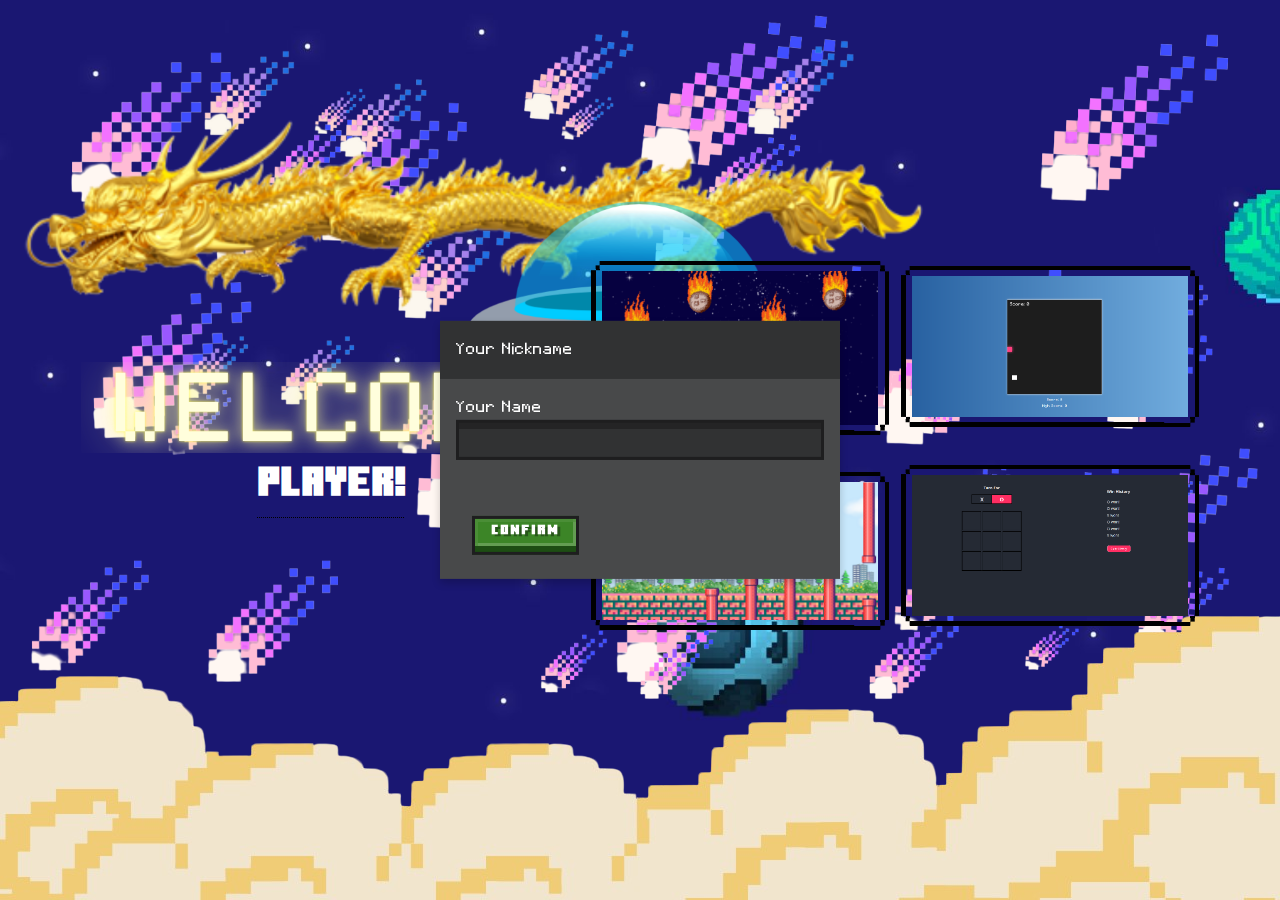
<file: index.html>
<!DOCTYPE html>
<html lang="en">
  <head>
    <meta charset="UTF-8" />
    <meta name="viewport" content="width=device-width, initial-scale=1.0" />
    <title>Kelompok 1 - Games</title>
    <link rel="stylesheet" href="assets/css/style.css" />
    <link
      rel="stylesheet"
      href="assets/css/minecraft-css-framework-v-1.0.0.css"
    />

    <style>
      html {
        scrollbar-width: none;
      }

      /* Hide scrollbar for Chrome, Safari and Opera */
      ::-webkit-scrollbar {
        display: none;
      }

      .element::-webkit-scrollbar {
        width: 0 !important;
      }

      @keyframes move-cloud-left {
        from {
          transform: translate(100%, -100%);
          /* Mulai di luar layar sebelah kanan */
        }

        to {
          transform: translate(-100%, 100%);
          /* Berakhir di luar layar sebelah kiri */
        }
      }

      @keyframes earth-move-right {
        from {
          transform: translateX(100%);
        }

        to {
          transform: translateX(-100%);
        }
      }

      @keyframes object-move-up {
        from {
          transform: translateY(100%);
          /* Mulai di luar layar sebelah kanan */
        }

        to {
          transform: translateY(-100%);
          /* Berakhir di luar layar sebelah kiri */
        }
      }

      .cloud-left {
        position: absolute;
        top: 0%;
        left: 0;
        width: 100%;
        /* 50% dari lebar layar */
        /* max-width: 2000px; */
        /* Maksimal lebar */
        height: auto;
        /* opacity: 0.8; */
        z-index: 100;
        animation: move-cloud-left 25s linear infinite;
        /* Durasi 20 detik, berulang */
      }

      .austronot {
        position: absolute;
        top: 0%;
        left: 0;
        width: 100%;
        /* 50% dari lebar layar */
        /* max-width: 2000px; */
        /* Maksimal lebar */
        height: auto;
        /* opacity: 0.8; */
        z-index: 115;
        animation: object-move-up 45s linear infinite;
      }

      .earth {
        position: absolute;
        top: 0%;
        left: 0;
        width: 100%;
        /* 50% dari lebar layar */
        /* max-width: 2000px; */
        /* Maksimal lebar */
        height: auto;
        /* opacity: 0.8; */
        z-index: 110;
        animation: earth-move-right 85s linear infinite;
      }

      body.modal-open-prevent-interaction {
        pointer-events: none;
        /* Prevents interaction with elements below */
      }

      .modal {
        pointer-events: auto;
      }

      .tooltip {
        position: relative;
        display: inline-block;
        border-bottom: 1px dotted black;
      }

      .tooltip .tooltiptext {
        visibility: hidden;
        width: 120px;
        background-color: #555;
        color: #fff;
        text-align: center;
        border-radius: 6px;
        padding: 5px 0;
        position: absolute;
        z-index: 1;
        bottom: 125%;
        left: 50%;
        margin-left: -60px;
        opacity: 0;
        transition: opacity 0.3s;
      }

      .tooltip .tooltiptext::after {
        content: "";
        position: absolute;
        top: 100%;
        left: 50%;
        margin-left: -5px;
        border-width: 5px;
        border-style: solid;
        border-color: #555 transparent transparent transparent;
      }

      .tooltip:hover .tooltiptext {
        visibility: visible;
        opacity: 1;
      }
    </style>
  </head>

  <body class="modal-open-prevent-interaction">
    <img src="./assets/meteor2.png" alt="Cloud Left" class="cloud-left" />
    <img
      src="./assets/ufo.png"
      alt="Cloud Left"
      width="50px"
      class="austronot"
    />
    <img src="./assets/naga.png" alt="Cloud Left" width="50px" class="earth" />
    <div class="background-container">
      <div class="title">
        <img src="assets/welcome-text.png" alt="" />
        <h1 id="player" class="tooltip">
          Player! <span class="tooltiptext">Click to change</span>
        </h1>
      </div>
      <div class="games">
        <a href="spacegame/index.html">
          <img src="assets/example-1.png" alt="" />
        </a>
        <a href="flappy-bird/index.html">
          <img src="assets/example-2.png" alt="" />
        </a>
      </div>
      <div class="games">
        <a href="snake-game/index.html">
          <img src="assets/example-4.png" alt="" />
        </a>
        <a href="TicTacToe/index.html">
          <img src="assets/example-3.png" alt="" />
        </a>
      </div>
      <!-- <img src="./assets/cloud.png" alt=""> -->
      <img src="assets/cloud1.png" alt="Cloud" class="cloud" />
    </div>

    <!-- Modal -->
    <div id="example-modal" class="modal">
      <div class="modal-header">Your Nickname</div>
      <div class="modal-body">
        <div class="form-group">
          <label for="form-label">Your Name</label>
          <input type="text" name="" class="form-input" id="nick" />
        </div>
      </div>
      <div class="modal-footer">
        <button
          class="button button-primary"
          onclick="setUsername(document.getElementById('nick').value); document.getElementById('example-modal').classList.remove('modal-open'); document.body.classList.remove('modal-open-prevent-interaction');"
        >
          Confirm
        </button>
      </div>
    </div>

    <script>
      window.onload = function () {
        if (localStorage.getItem("username") == null) {
          document.getElementById("example-modal").classList.add("modal-open");
          document.body.classList.add("modal-open-prevent-interaction");
        } else {
          document.body.classList.remove("modal-open-prevent-interaction");
          document.getElementById("player").textContent = getUsername();
        }
      };

      document.getElementById("player").addEventListener("click", (e) => {
        document.getElementById("example-modal").classList.add("modal-open");
        document.body.classList.add("modal-open-prevent-interaction");
      });

      function setUsername(username) {
        localStorage.setItem("username", username);

        document.getElementById("player").textContent = getUsername();
      }

      function getUsername() {
        return localStorage.getItem("username") + "!" || "Player!";
      }
    </script>
  </body>
</html>
</file>
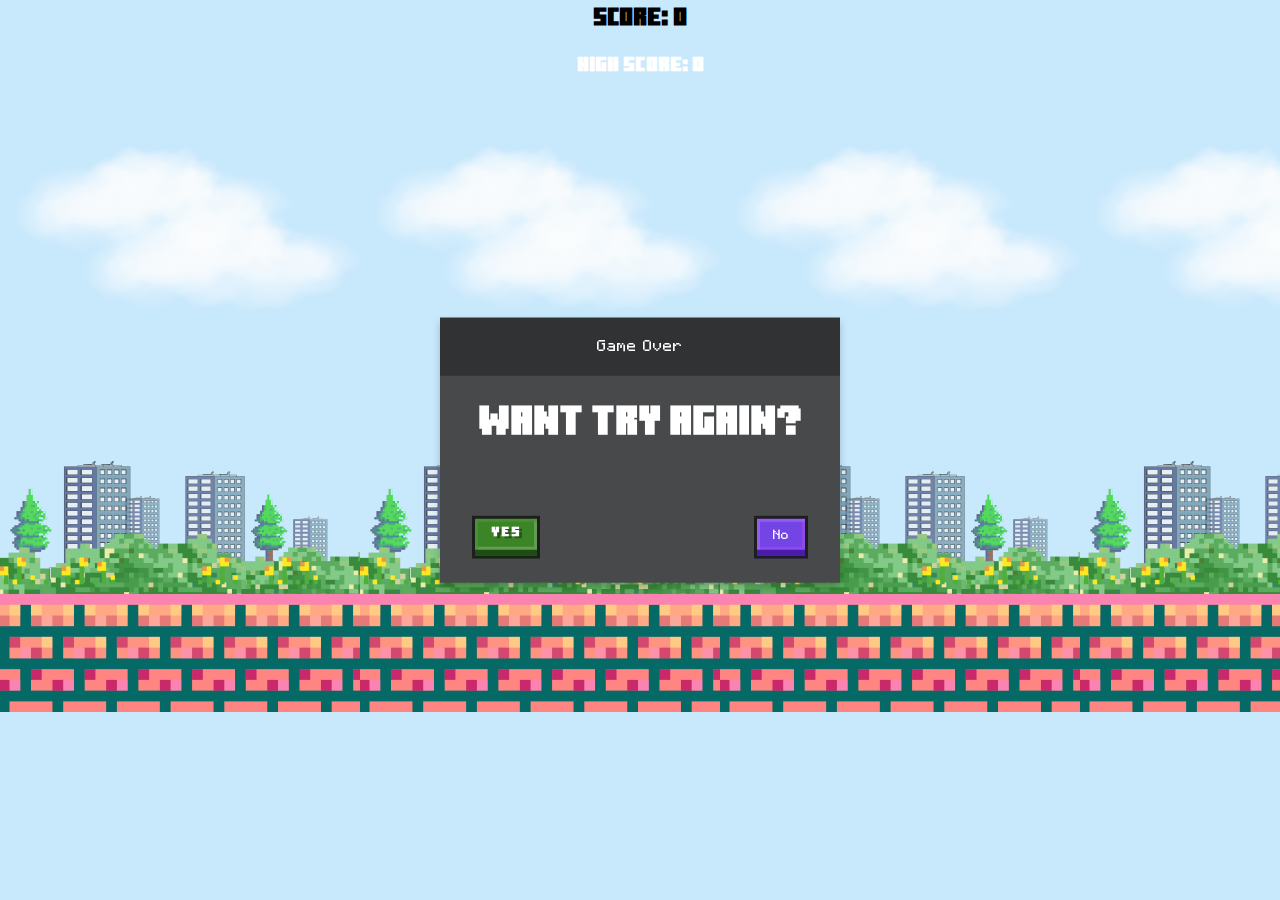
<file: flappy-bird/index.html>
<!DOCTYPE html>
<html>

<head>
  <meta charset="UTF-8">
  <meta name="viewport" , content="width=device-width, initial-scale=1.0">
  <title>Flappy Bird</title>
  <link rel="stylesheet" href="flappybird.css">
  <link rel="stylesheet" href="../assets/css/minecraft-css-framework-v-1.0.0.css">
  <script src="flappybird.js"></script>
</head>

<body style="background: #c8e8fc;">
  <div>
    <h4 style="color: black;">Score: <span id="score">0</span></h4>
    <h5>High Score: <span id="topScore">0</span></h5>
  </div>
  <canvas id="board"></canvas>
  <div id="example-modal" class="modal">
    <div class="modal-header">Game Over</div>
    <div class="modal-body">
      <h1>Want try again?</h1>
    </div>
    <div class="modal-footer" style="display: flex; justify-content: space-between;">
      <button class="button button-primary"
        onclick="document.getElementById('example-modal').classList.remove('modal-open');">Yes</button>
      <button class="button button-secondary" onclick="location.href='../index.html';">No</button>
    </div>
  </div>
</body>

</html>
</file>
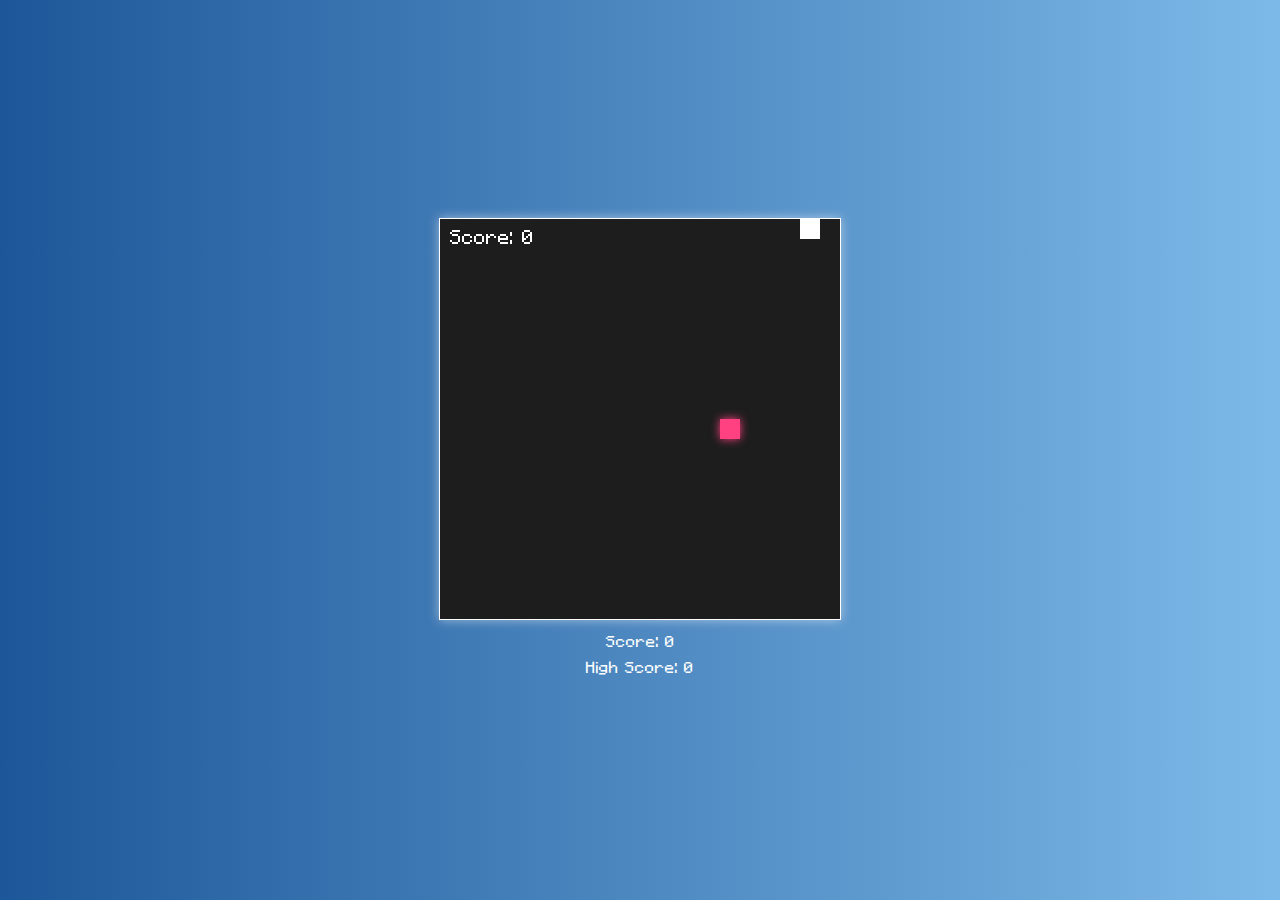
<file: snake-game/index.html>
<!DOCTYPE html>
<html lang="en">

<head>
    <meta charset="UTF-8">
    <meta name="viewport" content="width=device-width, initial-scale=1.0">
    <style>
        body {
            display: flex;
            justify-content: center;
            align-items: center;
            flex-direction: column;
            height: 100vh;
            margin: 0;
            background: linear-gradient(to right, #1e5799, #7db9e8);
            color: #fff;
            /* font-family: 'Times New Roman', Times, serif; */
            font-size: 40px;
            text-align: center;
        }

        canvas {
            background-color: #1d1d1d;
            border: 1px solid #fff;
            box-shadow: 0 0 10px rgba(255, 255, 255, 0.5);
        }

        #score {
            margin-top: 10px;
        }
    </style>
    <link rel="stylesheet" href="../assets/css/minecraft-css-framework-v-1.0.0.css">
    <title>Snake Game </title>
</head>

<body>

    <canvas id="snakeCanvas" width="400" height="400"></canvas>

    <div id="score-container">
        <div id="score">Score: <span>0</span></div>
        <div id="high-score">High Score: <span>0</span></div>
    </div>

    <div id="example-modal" class="modal" style="z-index: 100;">
        <div class="modal-header">Game Over</div>
        <div class="modal-body">
            <h1>Want try again?</h1>
        </div>
        <div class="modal-footer" style="display: flex; justify-content: space-between;">
            <button class="button button-primary"
                onclick="document.getElementById('example-modal').classList.remove('modal-open');">Yes</button>
            <button class="button button-secondary" onclick="location.href='../index.html';">No</button>
        </div>
    </div>

    <script>
        const canvas = document.getElementById('snakeCanvas');
        const ctx = canvas.getContext('2d');
        const gridSize = 20;
        const canvasSize = canvas.width / gridSize;
        let snake = [{ x: 10, y: 10 }];
        let direction = 'right';
        let food = getRandomFood();
        let score = 0;
        let highScore = localStorage.getItem('highScore-snake') || '0';
        let speed = 200;
        let initialSpeed = speed;

        function drawSnake() {
            snake.forEach((segment, index) => {
                ctx.fillStyle = index === 0 ? '#ff4081' : '#fff';
                ctx.shadowBlur = index === 0 ? 10 : 0;
                ctx.shadowColor = '#ff4081';
                ctx.fillRect(segment.x * gridSize, segment.y * gridSize, gridSize, gridSize);
                ctx.shadowBlur = 0;
            });
        }

        function drawFood() {
            ctx.fillStyle = '#fff';
            ctx.fillRect(food.x * gridSize, food.y * gridSize, gridSize, gridSize);
        }

        function getRandomFood() {
            return {
                x: Math.floor(Math.random() * canvasSize),
                y: Math.floor(Math.random() * canvasSize)
            };
        }

        function moveSnake() {
            const head = { ...snake[0] };

            switch (direction) {
                case 'up':
                    head.y = (head.y - 1 + canvasSize) % canvasSize;
                    break;
                case 'down':
                    head.y = (head.y + 1) % canvasSize;
                    break;
                case 'left':
                    head.x = (head.x - 1 + canvasSize) % canvasSize;
                    break;
                case 'right':
                    head.x = (head.x + 1) % canvasSize;
                    break;
            }

            snake.unshift(head);

            if (head.x === food.x && head.y === food.y) {
                food = getRandomFood();
                score++;
                updateScore();
                increaseSpeed();
            } else {
                snake.pop();
            }
        }

        function checkCollision() {
            const head = snake[0];
            return snake.slice(1).some(segment => segment.x === head.x && segment.y === head.y);
        }

        function increaseSpeed() {
            speed = Math.max(10, initialSpeed - Math.floor(score / 1) * 5);
        }

        function updateScore() {
            const scoreElement = document.querySelector('#score span');
            scoreElement.innerText = score;

            if (score > highScore) {
                // highScore = score;
                const highScoreElement = document.querySelector('#high-score span');
                highScoreElement.innerText = highScore;
            }
        }

        function draw() {
            ctx.clearRect(0, 0, canvas.width, canvas.height);

            if (checkCollision()) {
                resetGame();
            }

            drawSnake();
            drawFood();

            ctx.fillStyle = '#fff';
            ctx.font = '20px MinecraftRegular';
            ctx.fillText(`Score: ${score}`, 10, 25);
        }

        function resetGame() {
            document.getElementById("example-modal").classList.add("modal-open");
            snake = [{ x: 10, y: 10 }];
            direction = 'right';
            food = getRandomFood();
            score = 0;
            localStorage.setItem('highScore-snake', score);
            speed = initialSpeed;
            updateScore();
        }

        function gameLoop() {
            moveSnake();
            draw();
            setTimeout(gameLoop, speed);
        }

        document.addEventListener('keydown', (event) => {
            switch (event.key) {
                case 'ArrowUp':
                    if (direction !== 'down') direction = 'up';
                    break;
                case 'ArrowDown':
                    if (direction !== 'up') direction = 'down';
                    break;
                case 'ArrowLeft':
                    if (direction !== 'right') direction = 'left';
                    break;
                case 'ArrowRight':
                    if (direction !== 'left') direction = 'right';
                    break;
            }
        });

        gameLoop();

    </script>

</body>

</html>
</file>
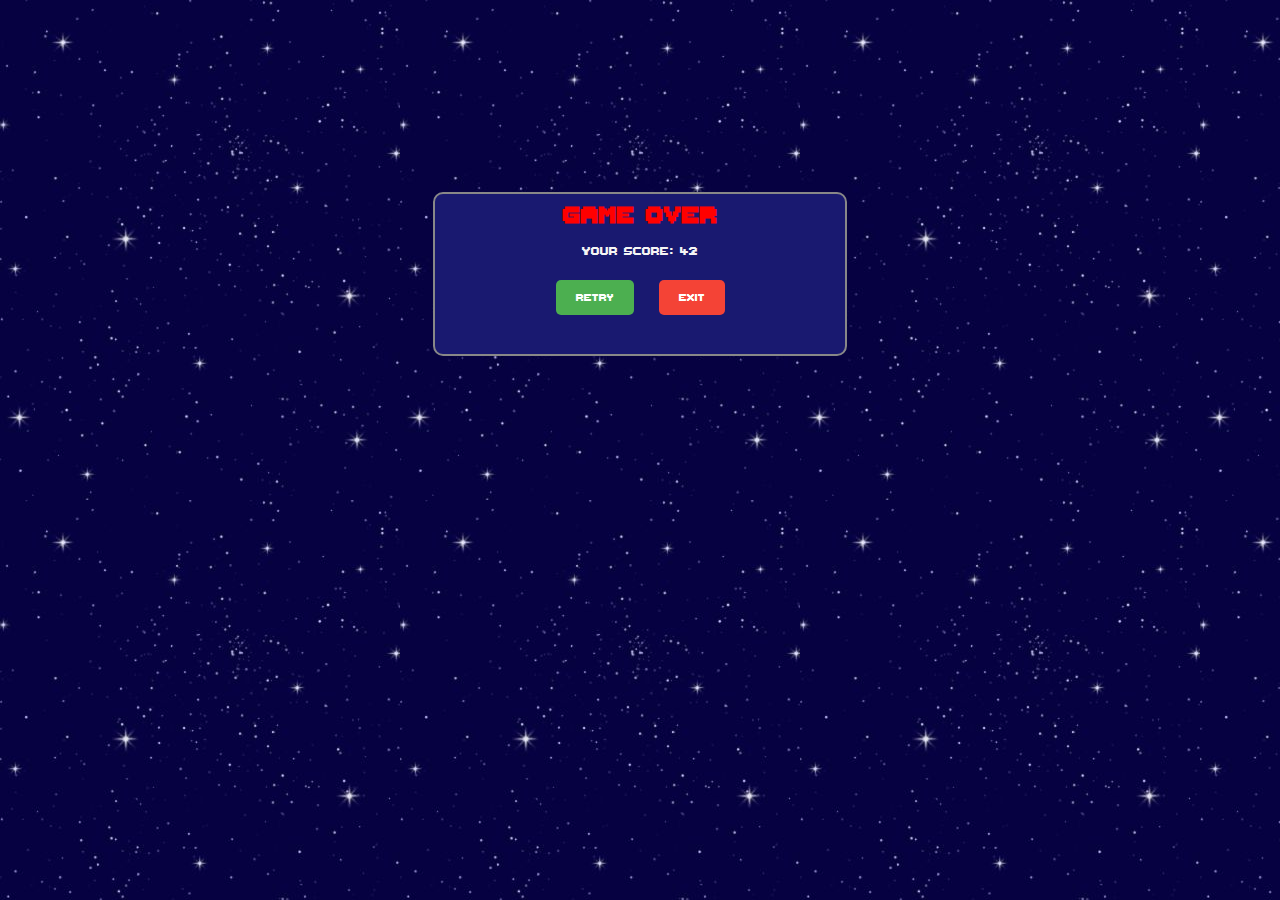
<file: spacegame/index.html>
<!DOCTYPE html>
<html lang="en">

<head>
  <meta charset="UTF-8" />
  <meta name="viewport" content="width=device-width, initial-scale=1.0" />
  <title>Space Adventure</title>
  <link rel="stylesheet" href="style.css" />
</head>

<body>
  <h1>Space Adventure</h1>
  <h3>Score: <span id="score">0</span></h3>
  <h3>High Score: <span id="highScore">0</span></h3>
  <h3>Level: <span id="level">1</span></h3>
  <div id="main">
    <div id="area">
      <div id="plane" style="margin-left: 160px; margin-top: 350px"></div>
    </div>
  </div>

  <!-- Modal Game Over -->
  <div id="gameOverModal" class="modal">
    <div class="modal-content">
      <h2>Game Over</h2>
      <p>Your Score: <span id="finalScore"></span></p>
      <button id="retry">Retry</button>
      <button id="exit" class="exit">Exit</button>
    </div>
  </div>

  <!-- Modal Winner -->
  <div id="winnerModal" class="modal">
    <div class="modal-content">
      <h2>Winner!</h2>
      <p>Congratulations! Your Score: <span id="winnerScore"></span></p>
      <button id="playAgain">Play Again</button>
    </div>
  </div>

  <script type="text/javascript">
    var isMoving = true;
    var isRunning = true;
    var level = 1;
    var meteorSpeed = 1;
    var meteors = []; // Array to store meteor elements

    var highScore = localStorage.getItem('highScore-space') || '0';
    document.getElementById('highScore').innerText = highScore;
    var score = 0;

    function createMeteor() {
      var meteor = document.createElement('div');
      meteor.id = 'meteor' + meteors.length; // Give each meteor a unique ID
      meteor.className = 'meteor'; // Add a class for styling
      meteor.style.marginTop = '-100px';
      meteor.style.marginLeft = Math.floor(Math.random() * 400) + 'px'; // Random horizontal position
      document.getElementById('area').appendChild(meteor);
      meteors.push(meteor);
    }

    // Initial creation of meteors
    for (let i = 0; i < 3; i++) { // Start with 3 meteors
      createMeteor();
    }


    function setBackgroundMoving() {
      if (isMoving) {
        const bg = document.getElementById("main");

        const currentPos = parseInt(getComputedStyle(bg).backgroundPositionY) || 0;

        score++;
        document.getElementById("score").innerHTML = score;

        if (score >= 1000 * level) {
          level++;
          meteorSpeed = meteorSpeed + 0.5;
          // Add a new meteor every time the level increases
          createMeteor();
        }

        document.getElementById("level").innerHTML = level;

        if (level > 3) {
          showWinnerModal();
          isMoving = false;
          return;
        }

        bg.style.backgroundPositionY = currentPos + 1 + "px";


        if (isRunning) {
          requestAnimationFrame(setBackgroundMoving);
        }

      }
    }

    function setMeteorMoving() {
      setTimeout(function () {
        meteors.forEach(meteor => {  // Update each meteor's position
          meteor.style.marginTop = parseInt(meteor.style.marginTop.replace("px", "")) + 1 + "px";
          if (parseInt(meteor.style.marginTop.replace("px", "")) > 500) {
            meteor.style.marginLeft = Math.floor(Math.random() * 250) + "px";
            meteor.style.marginTop = "-100px";
          }
          // Collision detection for EACH meteor
          if (
            meteor.offsetTop + 56 >= plane.offsetTop &&
            meteor.offsetLeft + 50 >= plane.offsetLeft &&
            meteor.offsetTop + 56 <= plane.offsetTop + 100 &&
            meteor.offsetLeft <= plane.offsetLeft + 50
          ) {
            showGameOverModal();
            isMoving = false;
            plane.setAttribute("class", "freeze");
            meteor.setAttribute("class", "freeze");
            // Stop all meteors
            meteors.forEach(m => m.setAttribute("class", "freeze"));


          }
        });

        if (isMoving) { // Only call recursively if game is not over
          setMeteorMoving();
        }
      }, meteorSpeed);
    }

    setBackgroundMoving();
    setMeteorMoving();

    window.addEventListener("keydown", function (e) {
      var plane = document.getElementById("plane");

      if (!plane) {
        console.error('Element with ID "plane" not found!');
        return;
      }

      var left = parseInt(plane.style.marginLeft.replace("px", "")) || 0;
      var top = parseInt(plane.style.marginTop.replace("px", "")) || 0;

      if (isMoving) {
        if (e.keyCode == 65 || e.code == "ArrowLeft") {
          if (left > 0) {
            plane.style.marginLeft = left - 10 + "px";
          }
        } else if (e.keyCode == 87 || e.code == "ArrowUp") {
          if (top > 0) {
            plane.style.marginTop = top - 10 + "px";
          }
        } else if (e.keyCode == 68 || e.code == "ArrowRight") {
          if (left < 340) {
            plane.style.marginLeft = left + 10 + "px";
          }
        } else if (e.keyCode == 83 || e.code == "ArrowDown") {
          if (top < 400) {
            plane.style.marginTop = top + 10 + "px";
          }
        }
      }
    });

    function showGameOverModal() {
      if(score > highScore){
        localStorage.setItem('highScore-space', score);
      }
      
      document.getElementById('highScore').innerText = localStorage.getItem('highScore-space');

      const modal = document.getElementById("gameOverModal");
      const finalScore = document.getElementById("finalScore");
      finalScore.textContent = document.getElementById("score").innerHTML;
      modal.style.display = "block";

      document.getElementById("retry").onclick = function () {
        window.location.reload();
      };

      document.getElementById("exit").onclick = function () {
        window.location.href = "../index.html";
      };
    }

    function showWinnerModal() {
      const modal = document.getElementById("winnerModal");
      const winnerScore = document.getElementById("winnerScore");
      winnerScore.textContent = document.getElementById("score").innerHTML;
      modal.style.display = "block";

      document.getElementById("playAgain").onclick = function () {
        window.location.reload();
      };
    }
  </script>
</body>

</html>
</file>
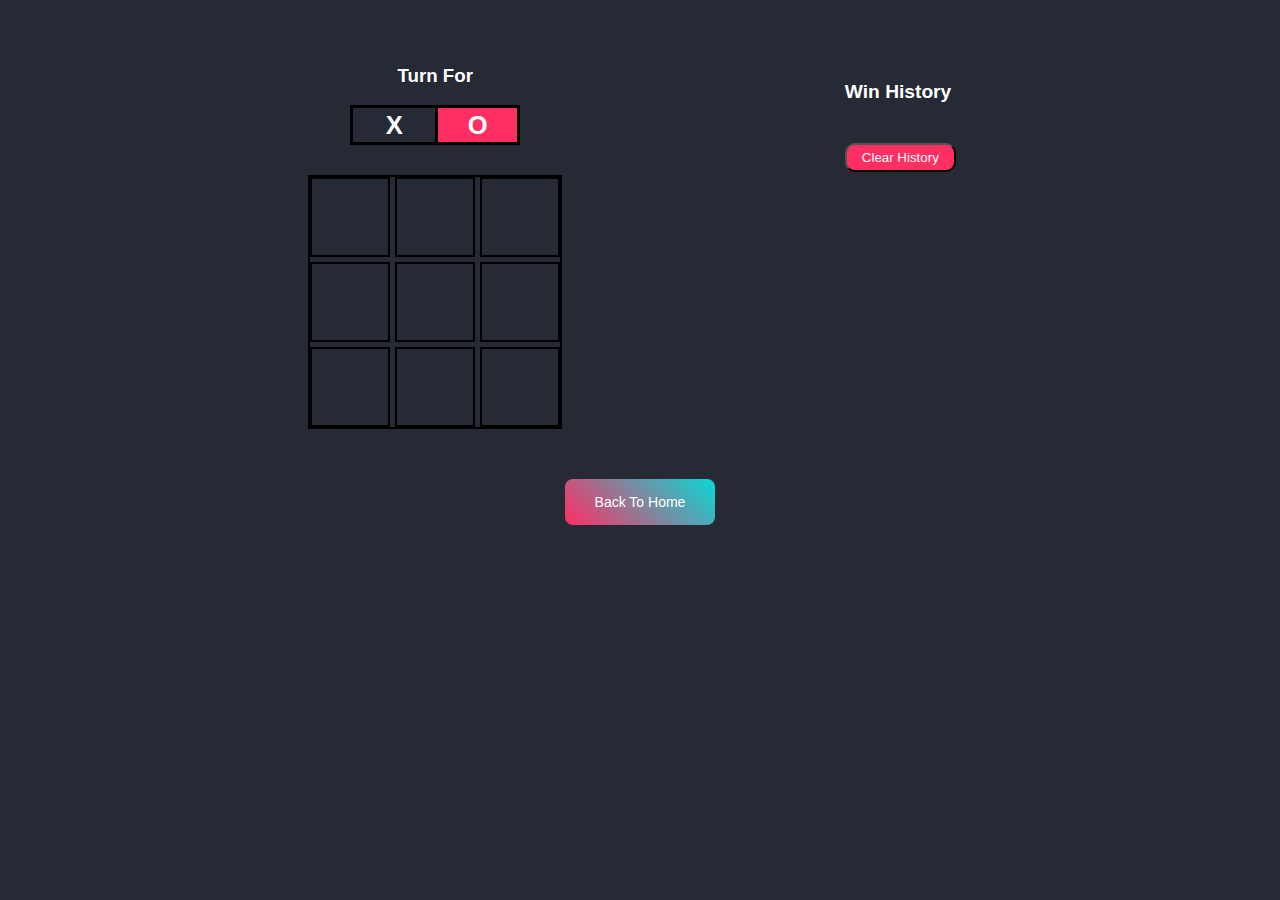
<file: TicTacToe/index.html>
<!DOCTYPE html>
<html lang="en">
  <head>
    <meta charset="UTF-8" />
    <meta http-equiv="X-UA-Compatible" content="IE=edge" />
    <meta name="viewport" content="width=device-width, initial-scale=1.0" />
    <title>Tic_Tac_Toe</title>
    <link rel="stylesheet" href="./asset/css/style.css" />
  </head>
  <body>
    <div class="game-container">
      <div class="game-area">
        <div class="turn-container">
          <h3>Turn For</h3>
          <div class="turn-box align">X</div>
          <div class="turn-box align">O</div>
          <div class="bg"></div>
        </div>
        <div class="main-grid">
          <div class="box align">0</div>
          <div class="box align">1</div>
          <div class="box align">2</div>
          <div class="box align">3</div>
          <div class="box align">4</div>
          <div class="box align">5</div>
          <div class="box align">6</div>
          <div class="box align">7</div>
          <div class="box align">8</div>
        </div>
        <h2 id="results"></h2>
        <button id="play-again">Play Again</button>
      </div>
      <div class="win-history">
        <h2>Win History</h2>
        <ul id="win-history-list">
          <li>ajksb</li>
        </ul>
        <button id="clear-history">Clear History</button>
      </div>
    </div>
    <button class="btn" onclick="location.href='../index.html'">Back To Home</button>
    <script src="./asset/js/script.js"></script>
  </body>
</html>
</file>
<file: assets/css/style.css>
@font-face {
  font-family: "thaleahfat";
  src: url("../fonts/thaleahfat-webfont.woff2") format("woff2"),
      url("../fonts/thaleahfat-webfont.ttf") format("truetype");
  font-weight: 400;
}

body {
  margin: 0; /* Hilangkan margin default */
  font-family:"thaleahfat", helvetica;
}

.background-container {
  background-image: url('../bg.jpg'); /* URL gambar */
  background-size: cover; /* Ukuran gambar */
  background-repeat: repeat; /* Hindari pengulangan gambar */
  background-position: center; /* Posisikan gambar di tengah */
  height: 100vh; /* Tinggi area sebesar viewport */
  width: 100%; /* Lebar area penuh */
  color: white; /* Warna teks */
  text-align: center;
  display: flex;
  flex-direction: row;
  justify-content: center;
  align-items: center;
  /* padding: 0 40px; */
  /* margin: 0 300px; */
  gap: 10px;
}

.background-container .cloud {
  position: absolute; /* Position it within the container */
  bottom: 0; /* Place it at the bottom */
  right: 0; /* Place it at the right (adjust as needed) */
  /* Add more styles for size, opacity, etc., as needed. */
  z-index: 180;
}


.title {
  /* width: 400px; */
  display: flex;
  flex-direction: column;
  justify-content: center;
  align-items: center;
  z-index: 200;
}

.games {
  /* width: 400px; */
  display: flex;
  flex-direction: column;
  justify-content: center;
  align-items: center;
  gap: 25px;
  /* margin: 0 300px; */
  z-index: 400;
}

.games img {
  width: 300px;
  height: auto;
  border: 10px solid transparent;
  padding: 2px;
  border-image: url('../border.png') 30;
}
</file>
<file: assets/css/minecraft-css-framework-v-1.0.0.css>
:root {
  --primary-color: #313233;
  --secondary-color: #48494a;
  --accent-color: #d0d1d4;
  --background-color: #48494a;
  --text-color: #fff;
  --text-dark-color: #000;
  --link-color: #007bff;
  --error-color: #dc3545;
  --success-color: #28a745;
  --warning-color: #ffc107;
  --info-color: #17a2b8;
  --selected-color: #48494a;

  --hr-top-color: #333334;
  --hr-bottom-color: #5a5b5c;
  --btn-primary-inner-color: #3c8527;
  --btn-primary-inner-hover-color: #2a641c;
  --btn-primary-inner-shadow-color: #1d4d13;
  --btn-primary-border-color: #1e1e1f;
  --btn-primary-inner-border-lt-color: #4f913cbf;
  --btn-primary-inner-border-br-color: #639d52;
  --btn-primary-text-color: #fff;
  --btn-secondary-inner-color: #7345e5;
  --btn-secondary-inner-hover-color: #5d2cc6;
  --btn-secondary-inner-shadow-color: #4a1cac;
  --btn-secondary-border-color: #1e1e1f;
  --btn-secondary-inner-border-lt-color: #a264f2bf;
  --btn-secondary-inner-border-br-color: #8e49eb;
  --btn-secondary-text-color: #fff;
  --btn-tertiary-inner-color: #d0d1d4;
  --btn-tertiary-inner-hover-color: #b1b2b5;
  --btn-tertiary-inner-shadow-color: #58585a;
  --btn-tertiary-border-color: #1e1e1f;
  --btn-tertiary-inner-border-lt-color: #ecedeebf;
  --btn-tertiary-inner-border-br-color: #e3e3e5;
  --btn-tertiary-text-color: #000;
  --btn-normal-inner-color: #c6c6c6;
  --btn-normal-border-color: #131313;
  --btn-normal-inner-border-lt-color: #f7f7f7bf;
  --btn-normal-inner-border-br-color: #656465;
  --btn-normal-text-color: #4c4c4c;

  --btn-normal-inner-hover-color: #218306;
  --btn-normal-border-hover-color: #fff;
  --btn-normal-inner-border-lt-hover-color: #17cd07bf;
  --btn-normal-inner-border-br-hover-color: #004e00;
  --btn-normal-text-hover-color: #fff;
}

@font-face {
  font-family: MinecraftRegular;
  font-style: normal;
  font-weight: 400;
  src: url("../fonts/Minecraft-Regular.otf")
    format("opentype");
}

@font-face {
  font-family: MinecraftTen;
  font-style: normal;
  font-weight: 400;
  src: url("../fonts/Minecraft-Ten.ttf")
    format("truetype");
}

* {
  box-sizing: border-box;
  margin: 0;
  padding: 0;
}

html {
  caret-color: #3c8527;
  font-size: 16px;
  line-height: 1.5;
}

ol,
ul {
  list-style: none;
}

a {
  color: inherit;
  text-decoration: none !important;
}

table {
  border-collapse: collapse;
}

td,
th {
  padding: 0.5em;
}

hr.no-padding {
  border: 0;
  border-bottom: 2.5px solid var(--hr-bottom-color);
  border-top: 2.5px solid var(--hr-top-color);
  margin: 0.5em -16px;
  padding-left: 0;
  padding-right: 0;
  width: calc(100% + 32px);
}

body {
  font-family: MinecraftRegular, sans-serif;
  font-size: 1rem;
  line-height: 1.6;
}

body,
h1,
h2,
h3,
h4,
h5,
h6 {
  color: var(--text-color);
}

h1,
h2,
h3,
h4,
h5,
h6 {
  font-family: MinecraftTen, sans-serif !important;
  font-weight: 700;
  margin-bottom: 0.5em;
}

h1 {
  font-size: 2.5rem;
}

h2 {
  font-size: 2rem;
}

h3 {
  font-size: 1.75rem;
}

h4 {
  font-size: 1.5rem;
}

h5 {
  font-size: 1.25rem;
}

h6 {
  font-size: 1rem;
}

p {
  margin-bottom: 1em;
}

a {
  color: var(--link-color, #007bff);
}

a:hover {
  text-decoration: underline;
}

.anchor-btn,
.font-ten {
  font-family: MinecraftTen, sans-serif;
}
:root {
  --font-size-base: 16px;
  --font-size-lg: 18px;
  --font-size-sm: 14px;
  --border-radius: 0px;
  --breakpoint-xs: 480px;
  --breakpoint-sm: 576px;
  --breakpoint-md: 768px;
  --breakpoint-lg: 992px;
  --breakpoint-xl: 1200px;
  --spacing-xs: 0.25rem;
  --spacing-sm: 0.5rem;
  --spacing-md: 1rem;
  --spacing-lg: 1.5rem;
  --spacing-xl: 2rem;
}

.button {
  color: var(--btn-primary-text-color);
  cursor: pointer;
  margin: var(--spacing-sm) var(--spacing-md);
  padding: var(--spacing-sm) var(--spacing-md);
}

.button-primary {
  align-items: center;
  background: var(--btn-primary-inner-color);
  background-color: var(--btn-primary-inner-color);
  border: 3px solid var(--btn-primary-border-color);
  box-shadow: inset 0 -6px 0 0 var(--btn-primary-inner-shadow-color),
    inset 3px 3px 0 var(--btn-primary-inner-border-lt-color),
    inset -3px -9px 0 var(--btn-primary-inner-border-br-color);
  display: flex;
  font-family: MinecraftTen, sans-serif;
  font-weight: 700;
  justify-content: center;
  letter-spacing: 2px;
  padding-bottom: 15px;
  padding-top: 5px;
  text-align: center;
  text-decoration: none;
  text-shadow: 2.5px 2.5px 0 rgba(0, 0, 0, 0.343);
  user-select: none;
}

.button-primary:hover {
  background-color: var(--btn-primary-inner-hover-color);
}

.button-primary:active {
  box-shadow: inset 0 0 0 0 var(--btn-primary-inner-shadow-color),
    inset 3px 3px 0 var(--btn-primary-inner-border-lt-color),
    inset -3px -3px 0 var(--btn-primary-inner-border-br-color);
  position: relative;
  top: 2px;
}

.button-secondary {
  align-items: center;
  background: var(--btn-secondary-inner-color);
  background-color: var(--btn-secondary-inner-color);
  border: 3px solid var(--btn-secondary-border-color);
  box-shadow: inset 0 -6px 0 0 var(--btn-secondary-inner-shadow-color),
    inset 3px 3px 0 var(--btn-secondary-inner-border-lt-color),
    inset -3px -9px 0 var(--btn-secondary-inner-border-br-color);
  display: flex;
  font-family: MinecraftRegular, sans-serif;
  justify-content: center;
  padding-bottom: 12px;
  text-align: center;
  text-decoration: none;
  user-select: none;
}

.button-secondary:hover {
  background-color: var(--btn-secondary-inner-hover-color);
}

.button-secondary:active {
  box-shadow: inset 0 0 0 0 var(--btn-secondary-inner-shadow-color),
    inset 3px 3px 0 var(--btn-secondary-inner-border-lt-color),
    inset -3px -3px 0 var(--btn-secondary-inner-border-br-color);
  position: relative;
  top: 2px;
}

.button-tertiary {
  align-items: center;
  background: var(--btn-tertiary-inner-color);
  background-color: var(--btn-tertiary-inner-color);
  border: 3px solid var(--btn-tertiary-border-color);
  box-shadow: inset 0 -6px 0 0 var(--btn-tertiary-inner-shadow-color),
    inset 3px 3px 0 var(--btn-tertiary-inner-border-lt-color),
    inset -3px -9px 0 var(--btn-tertiary-inner-border-br-color);
  color: var(--btn-tertiary-text-color);
  display: flex;
  font-family: MinecraftRegular, sans-serif;
  justify-content: center;
  padding-bottom: 12px;
  text-align: center;
  text-decoration: none;
  transition: 0s;
  user-select: none;
}

.button-tertiary:hover {
  background-color: var(--btn-tertiary-inner-hover-color);
}

.button-tertiary:active {
  box-shadow: inset 0 0 0 0 var(--btn-tertiary-inner-shadow-color),
    inset 3px 3px 0 var(--btn-tertiary-inner-border-lt-color),
    inset -3px -3px 0 var(--btn-tertiary-inner-border-br-color);
  position: relative;
  top: 2px;
}

.button-normal {
  align-items: center;
  background: var(--btn-normal-inner-color);
  background-color: var(--btn-normal-inner-color);
  border: 1.5px solid var(--btn-normal-border-color);
  box-shadow: inset 1.5px 1.5px 0 var(--btn-normal-inner-border-lt-color),
    inset -1.5px -1.5px 0 var(--btn-normal-inner-border-br-color);
  color: var(--btn-normal-text-color);
  display: flex;
  justify-content: center;
  text-align: center;
  text-decoration: none;
  transition: 0s;
  user-select: none;
}

.button-normal,
.button-normal:hover {
  font-family: MinecraftRegular, sans-serif;
}

.button-normal:hover {
  background: var(--btn-normal-inner-hover-color);
  background-color: var(--btn-normal-inner-hover-color);
  border: 1.5px solid var(--btn-normal-border-hover-color);
  box-shadow: inset 1.5px 1.5px 0 var(--btn-normal-inner-border-lt-hover-color),
    inset -1.5px -1.5px 0 var(--btn-normal-inner-border-br-hover-color);
  color: var(--btn-normal-text-hover-color);
}

.button-normal:active {
  position: relative;
}

.card {
  background-color: var(--background-color);
  border: 1px solid var(--secondary-color);
  box-shadow: 0 2px 4px rgba(0, 0, 0, 0.1);
  padding: var(--spacing-md);
}

.card-header {
  font-size: 1.25rem;
  font-weight: 700;
  margin-bottom: var(--spacing-sm);
}

.card-body {
  color: var(--text-color);
  font-size: 1rem;
}

.card-footer {
  margin-top: var(--spacing-md);
  text-align: right;
}

.form-group {
  color: var(--text-color, #fff);
  font-family: MinecraftRegular, sans-serif;
  margin-bottom: var(--spacing-md);
}

.form-label {
  display: block;
  margin-bottom: var(--spacing-xs);
}

.form-input {
  background-color: #313233;
  border: 3px solid #1e1e1f;
  box-shadow: inset 0 6px #242425;
  color: #fff;
  font-family: MinecraftRegular, sans-serif;
  font-size: 1rem;
  height: 40px;
  padding: var(--spacing-sm);
  width: 100%;
}

.form-input:focus {
  outline: none;
}

.form-button {
  align-items: center;
  background: var(--btn-normal-inner-color);
  background-color: var(--btn-normal-inner-color);
  border: 1.5px solid var(--btn-normal-border-color);
  box-shadow: inset 1.5px 1.5px 0 var(--btn-normal-inner-border-lt-color),
    inset -1.5px -1.5px 0 var(--btn-normal-inner-border-br-color);
  color: var(--btn-normal-text-color);
  display: flex;
  justify-content: center;
  padding: var(--spacing-sm) var(--spacing-md);
  text-align: center;
  text-decoration: none;
  transition: 0s;
  user-select: none;
}

.form-button,
.form-button:hover {
  font-family: MinecraftRegular, sans-serif;
}

.form-button:hover {
  background: var(--btn-normal-inner-hover-color);
  background-color: var(--btn-normal-inner-hover-color);
  border: 1.5px solid var(--btn-normal-border-hover-color);
  box-shadow: inset 1.5px 1.5px 0 var(--btn-normal-inner-border-lt-hover-color),
    inset -1.5px -1.5px 0 var(--btn-normal-inner-border-br-hover-color);
  color: var(--btn-normal-text-hover-color);
}

.modal {
  background-color: var(--background-color);
  box-shadow: 0 4px 8px rgba(0, 0, 0, 0.2);
  display: none;
  left: 50%;
  position: fixed;
  top: 50%;
  transform: translate(-50%, -50%);
  width: 400px;
  z-index: 1000;
}

.modal-header {
  background-color: var(--primary-color);
  color: #fff;
}

.modal-body,
.modal-footer,
.modal-header {
  padding: var(--spacing-md);
}

.modal-footer {
  text-align: right;
}

.modal-open {
  display: block;
}

.navbar {
  align-items: center;
  background-color: #e6e8eb;
  border-bottom: 3px solid #151516;
  box-shadow: inset 0 -6px #b1b2b5;
  display: flex;
  font-family: MinecraftTen;
  font-style: normal;
  font-weight: 400;
  justify-content: space-around;
  justify-content: space-between;
  padding: var(--spacing-sm) var(--spacing-md);
  padding-top: auto;
  width: 100%;
}

.navbar-brand {
  color: var(--primary-color);
  font-size: 1.5rem;
  font-weight: 700;
}

.navbar-nav {
  display: flex;
  gap: var(--spacing-md);
  list-style: none;
}

.navbar-nav a {
  color: var(--text-dark-color);
  font-size: 1rem;
  text-decoration: none;
}

.navbar-nav a:hover {
  text-decoration: underline;
}
@import "/src/dist/_main.all.css";

@import "../base/_reset.css";
@import "../base/_typography.css";
@import "../base/_colors.css";
@import "../base/_variables.css";
@import "../base/_fonts.css";

@import "../components/_buttons.css";
@import "../components/_cards.css";
@import "../components/_forms.css";
@import "../components/_modals.css";
@import "../components/_navigation.css";

@import "../icons/_icons.css";

@import "../layout/_container.css";
@import "../layout/_grid.css";

@import "../themes/_dark.css";
@import "../themes/_light.css";

@import "../utilities/_colors.css";
@import "../utilities/_spacing.css";
@import "../utilities/_text.css";
@import "../utilities/_visibility.css";

.icon {
  background-size: contain;
  display: inline-block;
  height: 24px;
  width: 24px;
}
.container {
  margin: 0 auto;
  max-width: 1200px;
  min-width: 320px;
  padding: 0 16px;
  width: 100%;
}
.container-fluid {
  margin-left: auto;
  margin-right: auto;
  padding-left: var(--spacing-md, 16px);
  padding-right: var(--spacing-md, 16px);
  width: 100%;
}
@media (min-width: 576px) {
  .container {
    max-width: 540px;
  }
}

@media (min-width: 768px) {
  .container {
    max-width: 720px;
  }
}

@media (min-width: 992px) {
  .container {
    max-width: 960px;
  }
}

@media (min-width: 1200px) {
  .container {
    max-width: 1140px;
  }
}
.container-padding-sm {
  padding: var(--spacing-sm, 8px);
}

.container-padding-md {
  padding: var(--spacing-md, 16px);
}

.container-padding-lg {
  padding: var(--spacing-lg, 32px);
}
.grid {
  display: grid;
  grid-gap: var(--grid-gap, 16px);
}
@media (min-width: 576px) {
  .grid {
    grid-template-columns: repeat(12, 1fr);
  }
}
.col {
  grid-column: span 12;
}

.col-1 {
  grid-column: span 1;
}

.col-2 {
  grid-column: span 2;
}

.col-3 {
  grid-column: span 3;
}

.col-4 {
  grid-column: span 4;
}

.col-5 {
  grid-column: span 5;
}

.col-6 {
  grid-column: span 6;
}

.col-7 {
  grid-column: span 7;
}

.col-8 {
  grid-column: span 8;
}

.col-9 {
  grid-column: span 9;
}

.col-10 {
  grid-column: span 10;
}

.col-11 {
  grid-column: span 11;
}

.col-12 {
  grid-column: span 12;
}
@media (min-width: 768px) {
  .col-sm-1 {
    grid-column: span 1;
  }

  .col-sm-2 {
    grid-column: span 2;
  }

  .col-sm-3 {
    grid-column: span 3;
  }

  .col-sm-4 {
    grid-column: span 4;
  }

  .col-sm-5 {
    grid-column: span 5;
  }

  .col-sm-6 {
    grid-column: span 6;
  }

  .col-sm-7 {
    grid-column: span 7;
  }

  .col-sm-8 {
    grid-column: span 8;
  }

  .col-sm-9 {
    grid-column: span 9;
  }

  .col-sm-10 {
    grid-column: span 10;
  }

  .col-sm-11 {
    grid-column: span 11;
  }

  .col-sm-12 {
    grid-column: span 12;
  }
}

@media (min-width: 992px) {
  .col-md-1 {
    grid-column: span 1;
  }

  .col-md-2 {
    grid-column: span 2;
  }

  .col-md-3 {
    grid-column: span 3;
  }

  .col-md-4 {
    grid-column: span 4;
  }

  .col-md-5 {
    grid-column: span 5;
  }

  .col-md-6 {
    grid-column: span 6;
  }

  .col-md-7 {
    grid-column: span 7;
  }

  .col-md-8 {
    grid-column: span 8;
  }

  .col-md-9 {
    grid-column: span 9;
  }

  .col-md-10 {
    grid-column: span 10;
  }

  .col-md-11 {
    grid-column: span 11;
  }

  .col-md-12 {
    grid-column: span 12;
  }
}

@media (min-width: 1200px) {
  .col-lg-1 {
    grid-column: span 1;
  }

  .col-lg-2 {
    grid-column: span 2;
  }

  .col-lg-3 {
    grid-column: span 3;
  }

  .col-lg-4 {
    grid-column: span 4;
  }

  .col-lg-5 {
    grid-column: span 5;
  }

  .col-lg-6 {
    grid-column: span 6;
  }

  .col-lg-7 {
    grid-column: span 7;
  }

  .col-lg-8 {
    grid-column: span 8;
  }

  .col-lg-9 {
    grid-column: span 9;
  }

  .col-lg-10 {
    grid-column: span 10;
  }

  .col-lg-11 {
    grid-column: span 11;
  }

  .col-lg-12 {
    grid-column: span 12;
  }
}
.col-full {
  grid-column: span 12;
}
.align-center {
  align-items: center;
  display: flex;
  justify-content: center;
}

.align-left {
  display: flex;
  justify-content: flex-start;
}

.align-right {
  display: flex;
  justify-content: flex-end;
}
@media (max-width: 575.98px) {
  .col,
  .col-lg,
  .col-md,
  .col-sm {
    grid-column: span 12;
  }
}
.grid-fluid {
  display: flex;
  flex-wrap: wrap;
}

.grid-fluid > .col {
  flex: 1;
  min-width: 0;
}

.text-primary {
  color: var(--primary-color);
}

.text-secondary {
  color: var(--secondary-color);
}

.text-accent {
  color: var(--accent-color);
}

.bg-primary {
  background-color: var(--primary-color);
}

.bg-secondary {
  background-color: var(--secondary-color);
}

.text-white {
  color: var(--text-color);
}
:root {
  --spacing-xs: 4px;
  --spacing-sm: 8px;
  --spacing-md: 16px;
  --spacing-lg: 32px;
  --spacing-xl: 64px;
}
.p-xs {
  padding: var(--spacing-xs);
}

.p-sm {
  padding: var(--spacing-sm);
}

.p-md {
  padding: var(--spacing-md);
}

.p-lg {
  padding: var(--spacing-lg);
}

.p-xl {
  padding: var(--spacing-xl);
}
.pt-xs {
  padding-top: var(--spacing-xs);
}

.pt-sm {
  padding-top: var(--spacing-sm);
}

.pt-md {
  padding-top: var(--spacing-md);
}

.pt-lg {
  padding-top: var(--spacing-lg);
}

.pt-xl {
  padding-top: var(--spacing-xl);
}
.pb-xs {
  padding-bottom: var(--spacing-xs);
}

.pb-sm {
  padding-bottom: var(--spacing-sm);
}

.pb-md {
  padding-bottom: var(--spacing-md);
}

.pb-lg {
  padding-bottom: var(--spacing-lg);
}

.pb-xl {
  padding-bottom: var(--spacing-xl);
}
.pl-xs {
  padding-left: var(--spacing-xs);
}

.pl-sm {
  padding-left: var(--spacing-sm);
}

.pl-md {
  padding-left: var(--spacing-md);
}

.pl-lg {
  padding-left: var(--spacing-lg);
}

.pl-xl {
  padding-left: var(--spacing-xl);
}
.pr-xs {
  padding-right: var(--spacing-xs);
}

.pr-sm {
  padding-right: var(--spacing-sm);
}

.pr-md {
  padding-right: var(--spacing-md);
}

.pr-lg {
  padding-right: var(--spacing-lg);
}

.pr-xl {
  padding-right: var(--spacing-xl);
}
.py-xs {
  padding-bottom: var(--spacing-xs);
  padding-top: var(--spacing-xs);
}

.py-sm {
  padding-bottom: var(--spacing-sm);
  padding-top: var(--spacing-sm);
}

.py-md {
  padding-bottom: var(--spacing-md);
  padding-top: var(--spacing-md);
}

.py-lg {
  padding-bottom: var(--spacing-lg);
  padding-top: var(--spacing-lg);
}

.py-xl {
  padding-bottom: var(--spacing-xl);
  padding-top: var(--spacing-xl);
}
.px-xs {
  padding-left: var(--spacing-xs);
  padding-right: var(--spacing-xs);
}

.px-sm {
  padding-left: var(--spacing-sm);
  padding-right: var(--spacing-sm);
}

.px-md {
  padding-left: var(--spacing-md);
  padding-right: var(--spacing-md);
}

.px-lg {
  padding-left: var(--spacing-lg);
  padding-right: var(--spacing-lg);
}

.px-xl {
  padding-left: var(--spacing-xl);
  padding-right: var(--spacing-xl);
}
.m-xs {
  margin: var(--spacing-xs);
}

.m-sm {
  margin: var(--spacing-sm);
}

.m-md {
  margin: var(--spacing-md);
}

.m-lg {
  margin: var(--spacing-lg);
}

.m-xl {
  margin: var(--spacing-xl);
}
.mt-xs {
  margin-top: var(--spacing-xs);
}

.mt-sm {
  margin-top: var(--spacing-sm);
}

.mt-md {
  margin-top: var(--spacing-md);
}

.mt-lg {
  margin-top: var(--spacing-lg);
}

.mt-xl {
  margin-top: var(--spacing-xl);
}
.mb-xs {
  margin-bottom: var(--spacing-xs);
}

.mb-sm {
  margin-bottom: var(--spacing-sm);
}

.mb-md {
  margin-bottom: var(--spacing-md);
}

.mb-lg {
  margin-bottom: var(--spacing-lg);
}

.mb-xl {
  margin-bottom: var(--spacing-xl);
}
.ml-xs {
  margin-left: var(--spacing-xs);
}

.ml-sm {
  margin-left: var(--spacing-sm);
}

.ml-md {
  margin-left: var(--spacing-md);
}

.ml-lg {
  margin-left: var(--spacing-lg);
}

.ml-xl {
  margin-left: var(--spacing-xl);
}
.mr-xs {
  margin-right: var(--spacing-xs);
}

.mr-sm {
  margin-right: var(--spacing-sm);
}

.mr-md {
  margin-right: var(--spacing-md);
}

.mr-lg {
  margin-right: var(--spacing-lg);
}

.mr-xl {
  margin-right: var(--spacing-xl);
}
.my-xs {
  margin-bottom: var(--spacing-xs);
  margin-top: var(--spacing-xs);
}

.my-sm {
  margin-bottom: var(--spacing-sm);
  margin-top: var(--spacing-sm);
}

.my-md {
  margin-bottom: var(--spacing-md);
  margin-top: var(--spacing-md);
}

.my-lg {
  margin-bottom: var(--spacing-lg);
  margin-top: var(--spacing-lg);
}

.my-xl {
  margin-bottom: var(--spacing-xl);
  margin-top: var(--spacing-xl);
}
.mx-xs {
  margin-left: var(--spacing-xs);
  margin-right: var(--spacing-xs);
}

.mx-sm {
  margin-left: var(--spacing-sm);
  margin-right: var(--spacing-sm);
}

.mx-md {
  margin-left: var(--spacing-md);
  margin-right: var(--spacing-md);
}

.mx-lg {
  margin-left: var(--spacing-lg);
  margin-right: var(--spacing-lg);
}

.mx-xl {
  margin-left: var(--spacing-xl);
  margin-right: var(--spacing-xl);
}
.m-auto {
  margin: auto;
}

.mt-auto {
  margin-top: auto;
}

.mb-auto {
  margin-bottom: auto;
}

.ml-auto {
  margin-left: auto;
}

.mr-auto {
  margin-right: auto;
}
.m-0 {
  margin: 0;
}

.mt-0 {
  margin-top: 0;
}

.mb-0 {
  margin-bottom: 0;
}

.ml-0 {
  margin-left: 0;
}

.mr-0 {
  margin-right: 0;
}

.p-0 {
  padding: 0;
}

.pt-0 {
  padding-top: 0;
}

.pb-0 {
  padding-bottom: 0;
}

.pl-0 {
  padding-left: 0;
}

.pr-0 {
  padding-right: 0;
}
@media (min-width: 576px) {
  .sm-m-xs {
    margin: var(--spacing-xs);
  }

  .sm-m-sm {
    margin: var(--spacing-sm);
  }

  .sm-m-md {
    margin: var(--spacing-md);
  }

  .sm-m-lg {
    margin: var(--spacing-lg);
  }

  .sm-m-xl {
    margin: var(--spacing-xl);
  }

  .sm-p-xs {
    padding: var(--spacing-xs);
  }

  .sm-p-sm {
    padding: var(--spacing-sm);
  }

  .sm-p-md {
    padding: var(--spacing-md);
  }

  .sm-p-lg {
    padding: var(--spacing-lg);
  }

  .sm-p-xl {
    padding: var(--spacing-xl);
  }
}
@media (min-width: 768px) {
  .md-m-xs {
    margin: var(--spacing-xs);
  }

  .md-m-sm {
    margin: var(--spacing-sm);
  }

  .md-m-md {
    margin: var(--spacing-md);
  }

  .md-m-lg {
    margin: var(--spacing-lg);
  }

  .md-m-xl {
    margin: var(--spacing-xl);
  }

  .md-p-xs {
    padding: var(--spacing-xs);
  }

  .md-p-sm {
    padding: var(--spacing-sm);
  }

  .md-p-md {
    padding: var(--spacing-md);
  }

  .md-p-lg {
    padding: var(--spacing-lg);
  }

  .md-p-xl {
    padding: var(--spacing-xl);
  }
}
@media (min-width: 992px) {
  .lg-m-xs {
    margin: var(--spacing-xs);
  }

  .lg-m-sm {
    margin: var(--spacing-sm);
  }

  .lg-m-md {
    margin: var(--spacing-md);
  }

  .lg-m-lg {
    margin: var(--spacing-lg);
  }

  .lg-m-xl {
    margin: var(--spacing-xl);
  }

  .lg-p-xs {
    padding: var(--spacing-xs);
  }

  .lg-p-sm {
    padding: var(--spacing-sm);
  }

  .lg-p-md {
    padding: var(--spacing-md);
  }

  .lg-p-lg {
    padding: var(--spacing-lg);
  }

  .lg-p-xl {
    padding: var(--spacing-xl);
  }
}
@media (min-width: 1200px) {
  .xl-m-xs {
    margin: var(--spacing-xs);
  }

  .xl-m-sm {
    margin: var(--spacing-sm);
  }

  .xl-m-md {
    margin: var(--spacing-md);
  }

  .xl-m-lg {
    margin: var(--spacing-lg);
  }

  .xl-m-xl {
    margin: var(--spacing-xl);
  }

  .xl-p-xs {
    padding: var(--spacing-xs);
  }

  .xl-p-sm {
    padding: var(--spacing-sm);
  }

  .xl-p-md {
    padding: var(--spacing-md);
  }

  .xl-p-lg {
    padding: var(--spacing-lg);
  }

  .xl-p-xl {
    padding: var(--spacing-xl);
  }
}

.text-left {
  text-align: left;
}

.text-right {
  text-align: right;
}

.text-center {
  text-align: center;
}

.font-sm {
  font-size: var(--font-size-sm);
}

.font-lg {
  font-size: var(--font-size-lg);
}

.hidden {
  display: none;
}

.visible {
  display: block;
}

.invisible {
  visibility: hidden;
}
</file>
<file: flappy-bird/flappybird.css>
body {
    font-family:'Courier New', Courier, monospace;
    text-align: center;
}

#board {
    /* background-color: skyblue; */
    background-image: url("./flappybirdbg.png");
}
</file>
<file: spacegame/style.css>
@font-face {
  font-family: "thaleahfat";
  src: url("../assets/fonts/thaleahfat-webfont.woff2") format("woff2"),
    url("../assets/fonts/thaleahfat-webfont.ttf") format("truetype");
  font-weight: 400;
}

body {
  text-align: center;
  font-family: "thaleahfat", helvetica;
}

button {
  font-family: "thaleahfat", helvetica;
}

#main {
  width: 400px;
  height: 500px;
  background: url("img/background.jpg");
  margin: 0 auto;
}

#area {
  width: 400px;
  height: 500px;
  position: absolute;
  overflow: hidden;
  z-index: 100;
}

@keyframes planetjet {
  from {
    background: url("img/roket1.png");
    background-size: 100%;
  }
  to {
    background: url("img/roket2.png");
    background-size: 100%;
  }
}

#plane {
  width: 70px;
  height: 65px;
  background: url("img/roket1.png");
  background-size: 100%;
  position: absolute;
  margin-top: 400px;
  animation: planetjet 0.3s infinite;
}

#plane.freeze {
  width: 70px;
  height: 65px;
  background: url("img/roket1.png");
  background-size: 100%;
  position: absolute;
  margin-top: 400px;
  /* animation: planetjet 0.3s infinite; */
}

@keyframes meteor {
  from {
    background: url("img/meteor1.png");
    background-size: 100%;
  }
  to {
    background: url("img/meteor2.png");
    background-size: 100%;
  }
}

.meteor {
  width: 60px;
  height: 60px;
  background: url("img/meteor1.png");
  background-size: 100%;
  animation: meteor 0.7s infinite;
}

.meteor .freeze {
  width: 60px;
  height: 60px;
  background: url("img/meteor1.png");
  background-size: 100%;
  /* animation: meteor 0.7s infinite; */
}

.modal {
  display: none;
  position: fixed;
  z-index: 1000;
  left: 0;
  top: 0;
  width: 100%;
  height: 100%;
  background-image: url(img/background.jpg);
}

.modal-content {
  background-color: #191970;
  margin: 15% auto;
  padding: 5px;
  border: 2px solid #888;
  width: 400px;
  height: 150px;
  text-align: center;
  border-radius: 10px;
}

.modal-content h2 {
  margin: 0 0 10px;
  color: red;
  font-size: 36px;
}

.modal-content p {
  font-size: 18px;
  margin: 10px 0;
  color: whitesmoke;
}

.modal-content button {
  margin: 10px;
  padding: 10px 20px;
  font-size: 16px;
  border: none;
  background-color: #4caf50;
  color: white;
  border-radius: 5px;
  cursor: pointer;
}

.modal-content button.exit {
  background-color: #f44336;
}
</file>
<file: TicTacToe/asset/css/style.css>
*{
    color: white;
    font-family: sans-serif;
    transition: 0.2s ease-in-out;
    user-select: none;
}

.align{
    display: flex;
    justify-content: center;
    align-items: center;
}

body{
    background-color: #252A34;
    margin: 0;
    padding: 0;
    width: 100vw;
    text-align: center;
    padding-top: 5vh;
}

.turn-container{
    width: 170px;
    height: 80px;
    margin: auto;
    display: grid;
    grid-template-columns: 1fr 1fr;
    grid-template-rows: 1fr 1fr;
    position: relative;
}

.turn-container h3{
    margin: 0;
    grid-column-start: 1;
    grid-column-end: 3;
}

.turn-container .turn-box{
    border: 3px solid #000;
    font-size: 1.6rem;
    font-weight: 700;
}

.turn-container .turn-box:nth-child(even){
    border-right: none;
}

.bg{
    position: absolute;
    bottom: 0;
    left: 0;
    width: 85px;
    height: 40px;
    background-color: #FF2E63;
    z-index: -1;
}

.main-grid{
    display: grid;
    grid-template-columns: repeat(3, 1fr);
    grid-template-rows: repeat(3, 1fr);
    grid-gap: 5px;
    border-collapse: collapse;
    height: 250px;
    width: 250px;
    margin: 30px auto;
    border: 2px solid #000;
}

.box{
    cursor: pointer;
    font-size: 2rem;
    font-weight: 700;
    border: 2px solid #000;
    justify-content: center;
    align-items: center;
    display: flex;
    cursor: pointer;
    transition: 0.2s ease-in-out;
    -webkit-transition: 0.2s ease-in-out;
    -moz-transition: 0.2s ease-in-out;
    -ms-transition: 0.2s ease-in-out;
    -o-transition: 0.2s ease-in-out;
}

.box:hover{
    background-color: #FF2E63;
}

#play-again{
    background-color: #FF2E63;
    padding: 10px 25px;
    border: none;
    font-size: 1.2rem;
    border-radius: 5px;
    cursor: pointer;
    display: none;
}

#play-again:hover{
    padding: 10px 40px;
    background-color: #08D9D6;
    color: #000;
}
#win-history-list {
    list-style: none;
    padding: 0;
    margin-top: 20px;
}

#win-history-list li {
    margin-bottom: 5px;
    font-size: 16px;
}
h2 {
    margin-bottom: 10px;
}

.game-container {
    display: flex; 
    justify-content: space-between; 
    align-items: flex-start; 
    width: 80%; 
    margin: 20px auto;
}

.game-area {
    width: 60%; 
    flex-basis: 60%;
}

.win-history {
    width: 30%; 
    flex-basis: 30%;
    text-align: left; 
    font-size: 0.8em; 
    text-align: left;
}

.win-history ul {
    list-style-type: disc;
    padding-left: 15px;
}

.win-history li {
    margin-bottom: 10px;
}

#clear-history {
    color: #fff;
    background-color: #FF2E63;
    border-radius: 10px;
    -webkit-border-radius: 10px;
    -moz-border-radius: 10px;
    -ms-border-radius: 10px;
    -o-border-radius: 10px;
    padding: 5px 15px;
    margin-top: 20px;
}

.btn{
    font-size: 14px;
    padding: 15px 30px;
    border: none;
    cursor: pointer;
    position: relative;
    overflow: hidden;
    color: #fff;
    background: linear-gradient(45deg, #ff2e63, #08D9D6);
    border-radius: 8px;
    transition: 0.4s;
    -webkit-border-radius: 8px;
    -moz-border-radius: 8px;
    -ms-border-radius: 8px;
    -o-border-radius: 8px;
    -webkit-transition: 0.4s;
    -moz-transition: 0.4s;
    -ms-transition: 0.4s;
    -o-transition: 0.4s;
}

.btn::before{
    content: "";
    position: absolute;
    top: 50%;
    left: 50%;
    width: 98%;
    height: 90%;
    background-color: rgba(255, 255, 255, 0.2);
    transition: 0.6s ease;
    border-radius: 50%;
    transform: translate(-50%, -50%) scale(0);
    -webkit-transform: translate(-50%, -50%) scale(0);
    -moz-transform: translate(-50%, -50%) scale(0);
    -ms-transform: translate(-50%, -50%) scale(0);
    -o-transform: translate(-50%, -50%) scale(0);
}

.btn:hover::before{
    transform: translate(-50%, -50%) scale(1);
}

.btn:hover{
    box-shadow: 0 0 20px rgba(255, 46, 99, 0.6);
}
</file>
